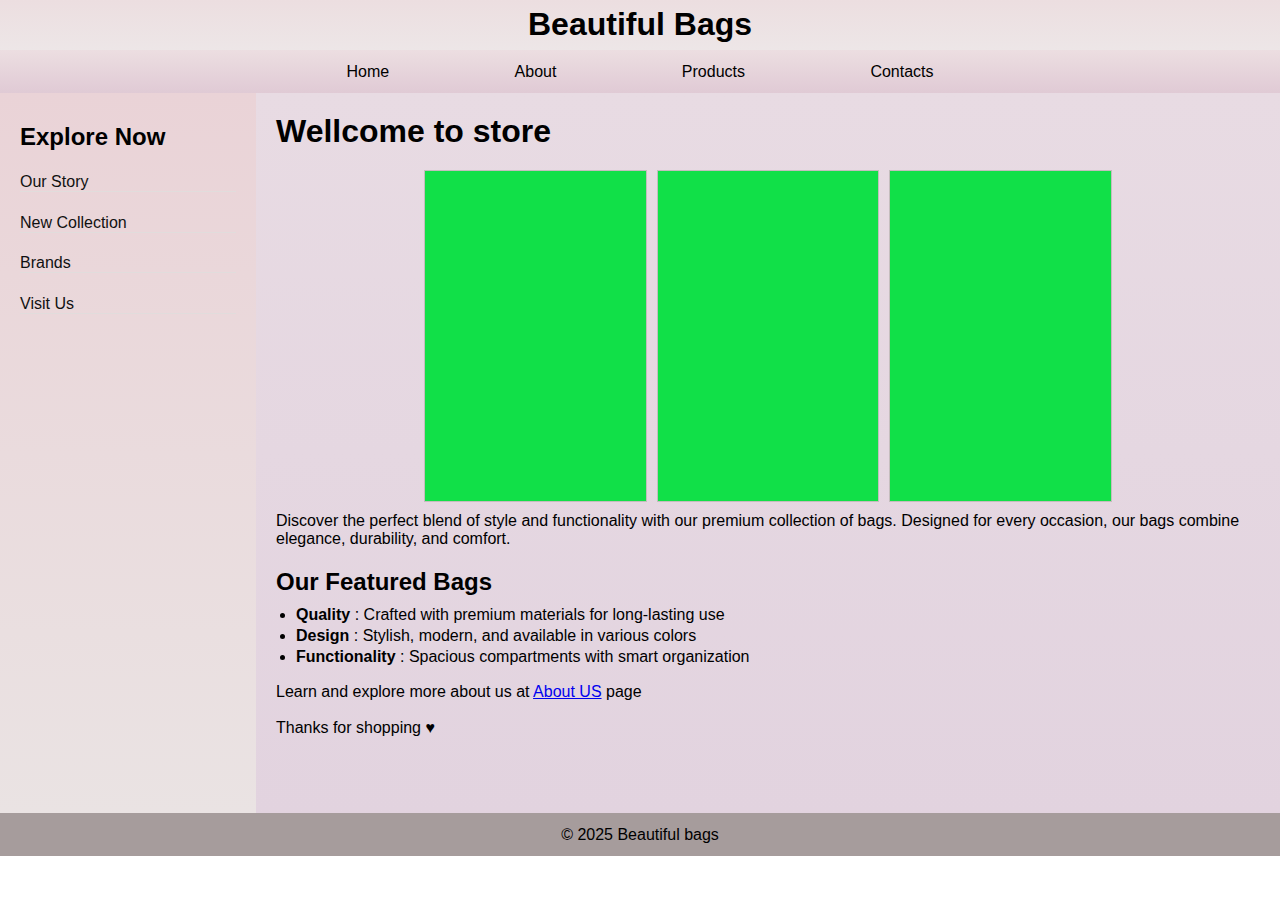
<file: Day-2/index.html>
<!DOCTYPE html>
<html lang="en">

<head>
    <meta charset="UTF-8">
    <meta name="viewport" content="width=device-width, initial-scale=1.0">
    <title>Day-2</title>
    <link rel="stylesheet" href="style.css">
</head>

<body>
    <div id="header">
        <h1>Beautiful Bags</h1>
    </div>

    <div id="navbar">
        <a href="#">Home</a>
        <a href="#">About</a>
        <a href="#">Products</a>
        <a href="#">Contacts</a>

    </div>

    <div id="wrapper">
        <div id="sidebar">
            <h2>Explore Now</h2>
            <a href="#"> Our Story</a>
            <a href="#">New Collection</a>
            <a href="#">Brands</a>
            <a href="#">Visit Us</a>
        </div>

        <div id="part2">
            <h1>Wellcome to store</h1>
            <div id="imge">
                <div id="pic1" class="pic"></div>
                <div id="pic2" class="pic"></div>
                <div id="pic3" class="pic"></div>
            </div>
            <p>Discover the perfect blend of style and functionality with our premium collection of bags. Designed for
                every occasion, our bags combine elegance, durability, and comfort.</p>

            <h2>Our Featured Bags</h2>
            <ul>
                <li><b>Quality</b> : Crafted with premium materials for long-lasting use</li>
                <li><b>Design</b> : Stylish, modern, and available in various colors</li>
                <li><b>Functionality</b> : Spacious compartments with smart organization</li>
            </ul>


            <p>Learn and explore more about us at <a href="#">About US</a> page<br> <br>Thanks for shopping &hearts;
            </p>

        </div>
    </div>
    <div id="footer">
        <p>&copy; 2025 Beautiful bags</p>
    </div>
</body>

</html>
</file>
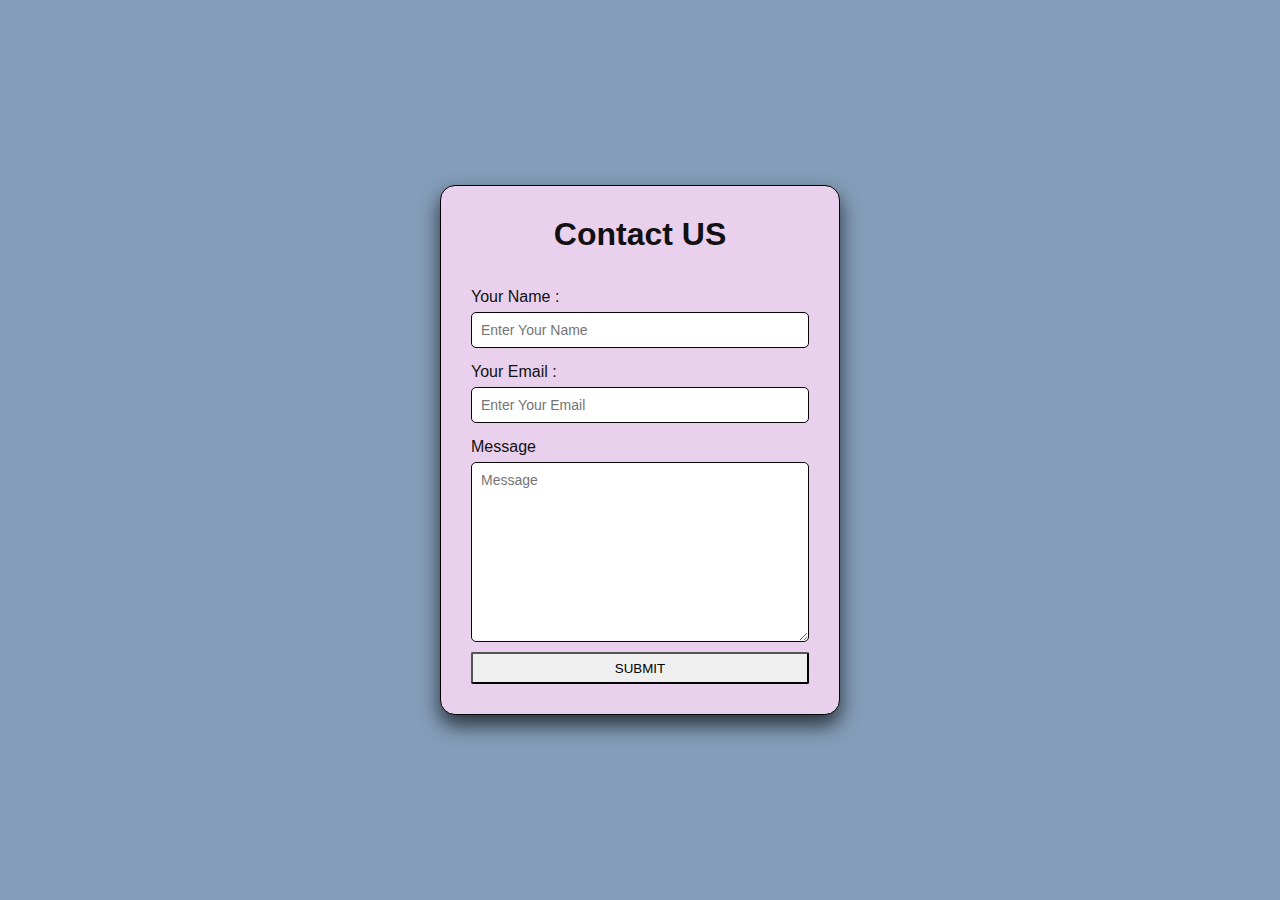
<file: Day-3/index.html>
<!DOCTYPE html>
<html lang="en">

<head>
    <meta charset="UTF-8">
    <meta name="viewport" content="width=device-width, initial-scale=1.0">
    <title>Form</title>
    <link rel="stylesheet" href="style.css">
</head>

<body>
    <div id="wrapper">

        <div id="main">
            <h1>Contact US</h1>


            <form>

                <label for="Name"> Your Name :</label>
                <input required type="text" placeholder="Enter Your Name">

                <label for="Email">Your Email :</label>
                <input required type="email" placeholder="Enter Your Email">

                <label for="Message">Message</label>
                <textarea rows="10" cols="20" placeholder="Message"></textarea>


                <button>SUBMIT</button>
            </form>

        </div>

    </div>
</body>

</html>
</file>
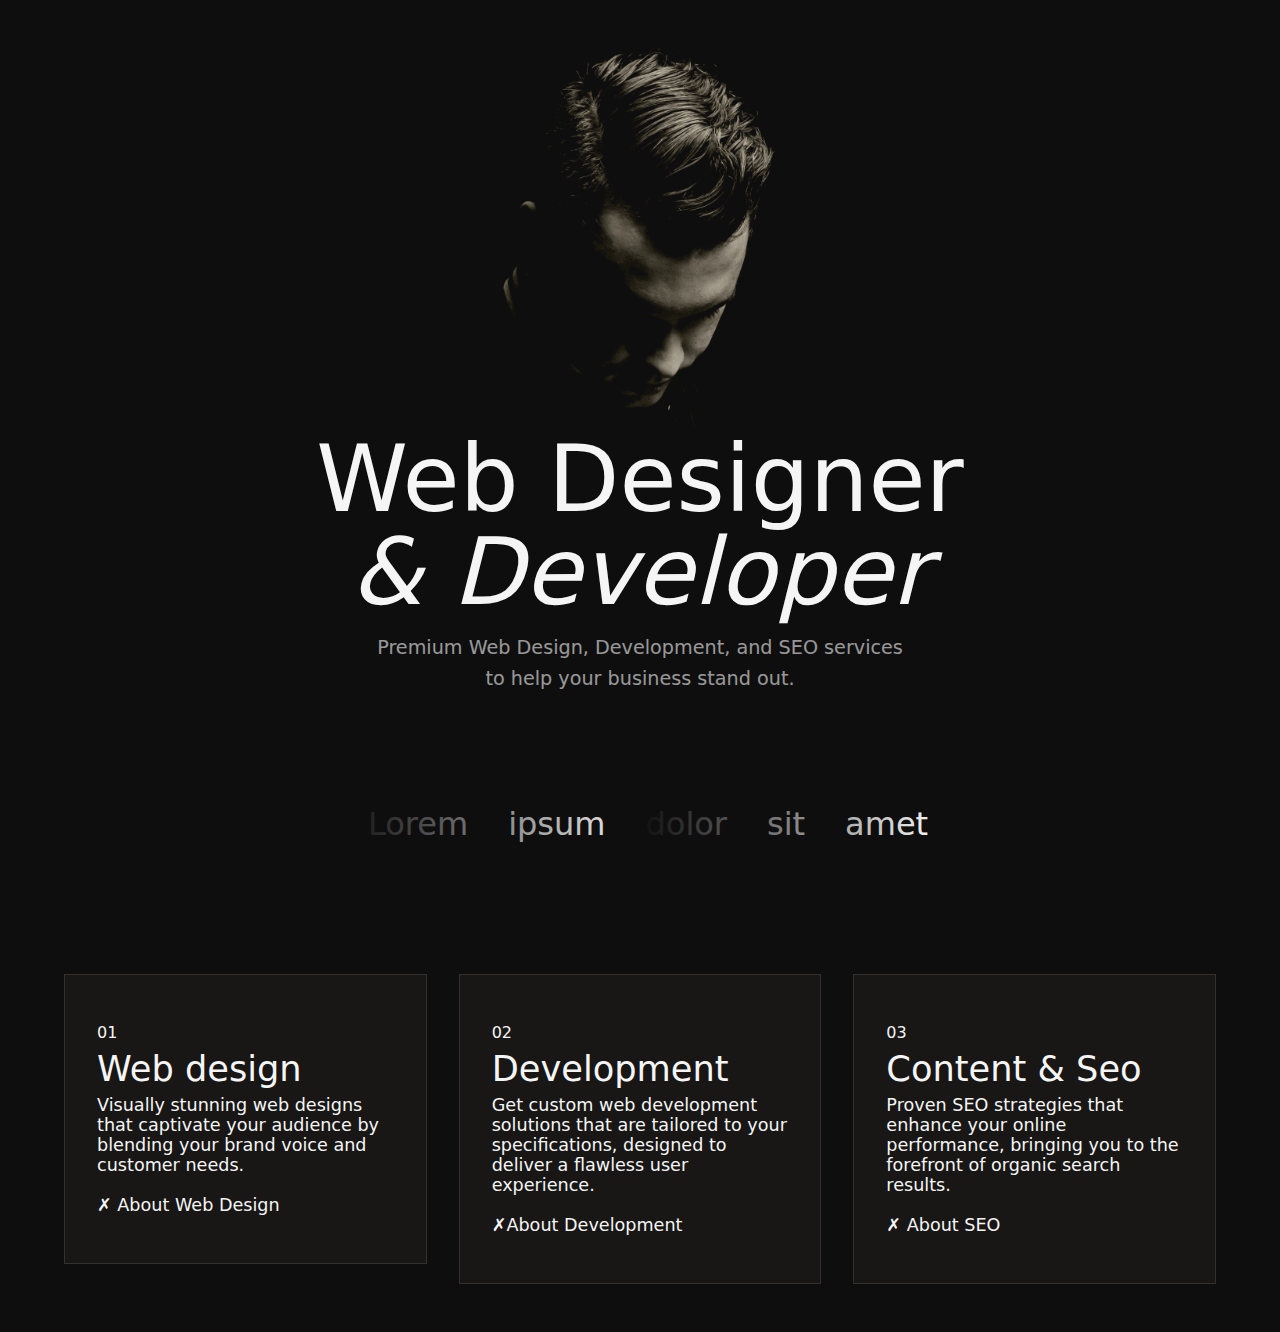
<file: Day-6/index.html>
<!DOCTYPE html>
<html lang="en">

<head>
    <meta charset="UTF-8">
    <meta name="viewport" content="width=device-width, initial-scale=1.0">
    <title>Project-1</title>
    <link rel="stylesheet" href="style.css">
</head>

<body>
    <main>
        <section class="view-1">
            <img src="./Hero.png.png" alt="">
            <h1>
                Web Designer
                <br>
                <i> & Developer</i>
            </h1>
            <p>
                Premium Web Design, Development, and SEO services <br>to help your business stand out.
            </p>
        </section>

        <section class="view-2">
            <div class="marquee">
                <div class="text">
                    <p>Lorem </p>
                    <p>ipsum </p>
                    <p>dolor </p>
                    <p>sit </p>
                    <p>amet </p>
                    <p>consectetur.</p>
                </div>
                <div class="text">
                    <p>Lorem </p>
                    <p>ipsum </p>
                    <p>dolor </p>
                    <p>sit </p>
                    <p>amet </p>
                    <p>consectetur.</p>
                </div>
            </div>
        </section>

        <section class="view-3">
            <div class="box1">

                <h2>01</h2>
                <h1> Web design</h1>
                <p>Visually stunning web designs that captivate your audience by blending your brand voice and customer
                    needs.</p>
                <br>
                <p>&cross; About Web Design</p>
            </div>
            <div class="box1">
                <h2>02</h2>
                <h1> Development</h1>
                <p>Get custom web development solutions that are tailored to your specifications, designed to deliver a
                    flawless user experience.</p>
                <br>
                <p>&cross;About Development</p>
            </div>
            <div class="box1">
                <h2>03</h2>
                <h1> Content & Seo</h1>
                <p>Proven SEO strategies that enhance your online performance, bringing you to the forefront of organic
                    search results.</p>
                <br>
                <p>&cross; About SEO</p>
            </div>

        </section>


    </main>
</body>

</html>
</file>
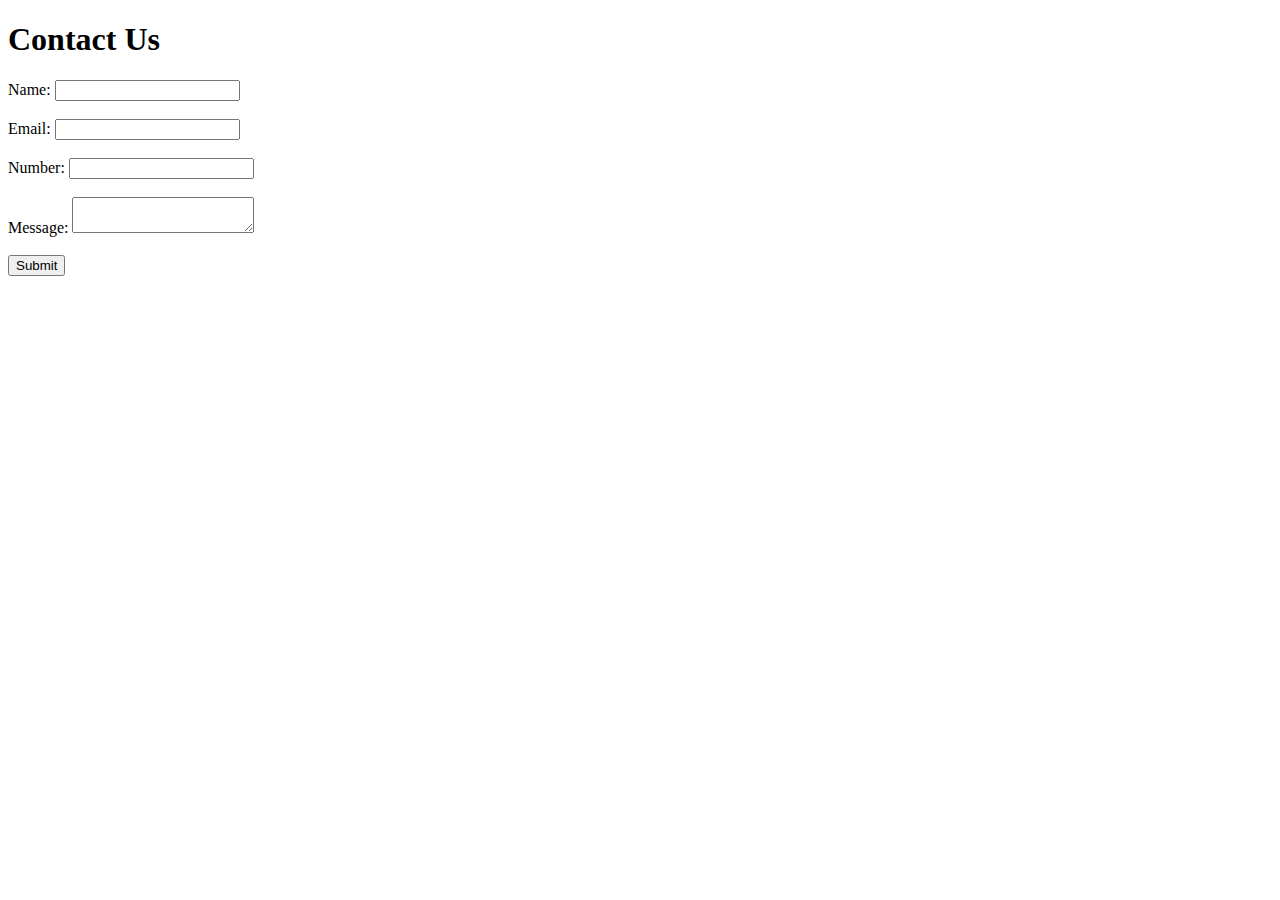
<file: Day-1/project.html>
<!DOCTYPE html>
<html lang="en">
<head>
    <meta charset="UTF-8">
    <meta name="viewport" content="width=device-width, initial-scale=1.0">
    <title>Contact us</title>
</head>
<body>
    <h1>Contact Us</h1>

    <form >
       Name:
        <input  type="text" required >
    <br>
    <br>
            Email:
        <input required type="email" name="email" id="email">
    <br>
    <br>
        Number:
        <input required type="tel">
    <br>
    <br>
        Message:
        <textarea name="" id="Message"></textarea>
        <br><br>
        <button type="submit">Submit</button>
    </form>
 
    
</body>
</html>
</file>
<file: Day-2/style.css>
* {
    margin: 0%;
    padding: 0%;
    box-sizing: border-box;
    font-family: Arial, Helvetica, sans-serif;

}

html,
body {
    height: 100%;
    width: 100%;

}

#header {
    display: flex;
    justify-content: center;
    padding: 0.5%;
    background:linear-gradient(rgb(236, 222, 224), rgb(237, 230, 231))
}

#navbar {
    display: flex;
    justify-content: center;
    padding: 1%;
    gap: 10%;
    background:linear-gradient(rgb(236, 222, 225), rgb(224, 202, 213));
}

/* check it  */
#navbar a {
    text-decoration: none;
    color: black;
}

#navbar a:hover {
    text-decoration: underline;
}

#wrapper {
    height: 80%;
    width: 100%;
    display: flex;
}

#sidebar {
    /* background: pink; */
    background:linear-gradient(rgb(234, 211, 215), rgb(234, 227, 227));

    height: 100%;
    width: 20%;
    padding: 30px 20px 2px 20px;

}

#sidebar a {
    text-decoration: none;
    color: #111;
    display: flex;
    margin-top: 10%;
    border-bottom: 0.2px solid rgb(225, 220, 220);
    

}
#sidebar a:hover{
    text-decoration: underline;
}

#part2 {
    background: linear-gradient(rgb(232, 219, 227), rgb(226, 211, 223));
    position: relative;
    height: 100%;
    width: 80%;
    padding: 20px 20px 2px 20px;

}

#imge {
    /* background-color: #111; */
    height: 48%;
    margin-top: 1%;
    display: flex;
    justify-content: space-between;
    gap: 10px;
    padding: 0 15%;
}

.pic {
    width: 40%;
    margin-top: 10px;
    height: 99%;
    background-color: #11e048;
    border: 1px solid rgb(196, 189, 189);
}

.pic:hover {
    border-radius: 15px;
    border: 1.8px solid black;
}

#pic1 {
    background-image: url(https://images.unsplash.com/photo-1597633125184-9fd7e54f0ff7?q=80&w=1935&auto=format&fit=crop&ixlib=rb-4.0.3&ixid=M3wxMjA3fDB8MHxwaG90by1wYWdlfHx8fGVufDB8fHx8fA%3D%3D);
    background-size: cover;
    background-position: center;
  
}

#pic2 {
    background-image: url(https://images.unsplash.com/photo-1588122698107-836d3c39704c?q=80&w=1935&auto=format&fit=crop&ixlib=rb-4.0.3&ixid=M3wxMjA3fDB8MHxwaG90by1wYWdlfHx8fGVufDB8fHx8fA%3D%3D);
    background-size: cover;
    background-position: center;
}

#pic3 {
    background-image: url(https://i.pinimg.com/originals/23/38/9a/23389afbf66c309db1511b2dacb1911c.jpg);
    background-size: cover;
    background-position: center;
}

#part2 p {
    margin-top: 17px;
}

#part2 h2 {
    margin-top: 20px;
    margin-bottom: 10px;
}

#part2 li {
    margin-left: 20px;
    margin-bottom: 3px;

}

#footer {
    background-color: rgb(166, 156, 156);
    display: flex;
    justify-content: center;
    padding: 0.95%;
}
</file>
<file: Day-3/style.css>
* {
    margin: 0;
    padding: 0;
    box-sizing: border-box;
    font-family: Arial, Helvetica, sans-serif;
}

body,
html {
    height: 100%;
    width: 100%;
}

#wrapper {
    height: 100%;
    width: 100%;
    background-color: rgb(132, 158, 185);
    display: flex;
    justify-content: center;
    align-items: center;
}

#main {
    width: 400px;
    background-color: rgb(233, 208, 237);
    padding: 30px;
    border: 0.5px solid black;
    border-radius: 15px;
    box-shadow: 0px 10px 20px rgba(0, 0, 0, 0.7);
    animation: form 2s 0.3s ease-in-out;
}

#main h1 {
    text-align: center;
    margin-bottom: 20px;
    color: #111;
    
}
#main h1:hover{
    
    transform: scale(1.1);
}

form {
    display: flex;
    flex-direction: column;
}

#main label {
    margin-top: 15px;
    color: #111;
}

input[type="text"],
input[type="email"],
textarea {
    width: 100%;
    padding: 9px;
    margin-top: 6px;
    /* box-sizing: border-box; */
    border-radius: 5px;
    border: 1px solid #080505;
    font-size: 14px;
}


input[type="text"]:focus,
input[type="email"]:focus,
textarea:focus {
    background-color: whitesmoke;
    font-size: 15px;
    font-style: italic;

}

textarea:hover,
input[type="email"]:hover,
input[type="text"]:hover {
    border-radius: 20px;
    border: 1px solid black;

}

textarea {
    resize: vertical;
    min-height: 90px;
    margin-bottom: 10px;
}

button {
    padding: 2%;
    border-radius: 2px;
    font-size: 12x;
}

button:hover {
    border-radius: 12px;
    background-color: #080505;
    color: white
}

button:active {
    background-color: whitesmoke;
    color: #111;
    font-size: 20;
    font-style: italic;
    animation: form o.4 ease-in;
}


@keyframes form {
    from {
        opacity: 0;
    }

    to {
        opacity: 1;
    }
}
</file>
<file: Day-6/style.css>
* {
  margin: 0%;
  padding: 0%;
  box-sizing: border-box;
}

html,
body {
  height: 100%;
  width: 100%;
  background-color: #0E0E0E;
  color: whitesmoke;
}

html {
  font-family: system-ui, -apple-system, BlinkMacSystemFont, "Segoe UI", Roboto, Oxygen, Ubuntu, Cantarell, "Open Sans", "Helvetica Neue", sans-serif;
}

main {
  width: 100%;
}

.view-1 {
  width: 100%;
  display: flex;
  flex-direction: column;
  align-items: center;
  padding: 2rem 4rem;
}
.view-1 img {
  width: 80%;
  -o-object-fit: cover;
     object-fit: cover;
}
.view-1 h1 {
  font-size: 3.5rem;
  text-align: center;
  font-weight: 100;
}
.view-1 p {
  font-size: 1.2rem;
  text-align: center;
  font-weight: 200;
  line-height: 1.6;
  margin: 0.9rem 0;
  opacity: 0.6;
}
.view-1 p br {
  display: none;
}

.view-2 {
  width: 100%;
  padding: 4rem 3rem;
  display: flex;
  justify-content: center;
}
.view-2 .marquee {
  display: flex;
  width: 100%;
  overflow: hidden;
  position: relative;
}
.view-2 .marquee::before {
  content: " ";
  height: 100%;
  width: 50%;
  position: absolute;
  top: 0;
  right: 0;
  background-image: linear-gradient(to left, transparent, #0e0e0e);
}
.view-2 .marquee::after {
  content: " ";
  height: 100%;
  width: 50%;
  position: absolute;
  top: 0;
  left: 0;
  background-image: linear-gradient(to right, #0E0E0E, transparent);
}
.view-2 .marquee .text {
  display: flex;
  gap: 2.5rem;
  padding: 0 1.5rem;
  animation: marquee 10s linear infinite both;
}
.view-2 .marquee .text p {
  font-size: 2rem;
  font-weight: 200;
}

@keyframes marquee {
  0% {
    transform: translateX(0);
  }
  100% {
    transform: translateX(-100%);
  }
}
.view-3 {
  height: 100vh;
  width: 100%;
  background-color: #0E0E0E;
  padding: 2.5rem 1.5rem;
  font-weight: 200;
}
.view-3 .box1 {
  border: 1px solid #34312C;
  margin-top: 1.2rem;
  width: 100%;
  height: 32%;
  padding: 3rem 2rem;
  font-size: 1.1rem;
  background-color: #181716;
}
.view-3 .box1 h1 {
  margin-bottom: 2%;
  font-weight: 200;
}
.view-3 .box1 h2 {
  margin-bottom: 2%;
  font-size: 1rem;
  font-weight: 100;
}

@media (min-width: 1020px) {
  html {
    font-size: clamp(16px, 1vw, 20px);
  }
  .view-1 img {
    width: 28%;
  }
  .view-1 h1 {
    font-size: 5.8rem;
    line-height: 1;
  }
  .view-1 p {
    font-size: 1.2rem;
  }
  .view-1 p br {
    display: block;
  }
  .view-2 .marquee {
    width: 50%;
  }
  .view-3 {
    display: flex;
    gap: 2rem;
    height: 60%;
    padding: 3rem 4rem;
  }
  .view-3 .box1 {
    height: 55%;
    padding: 3rem 2rem;
  }
  .view-3 .box1 h1 {
    margin-bottom: 2%;
  }
}/*# sourceMappingURL=style.css.map */
</file>
